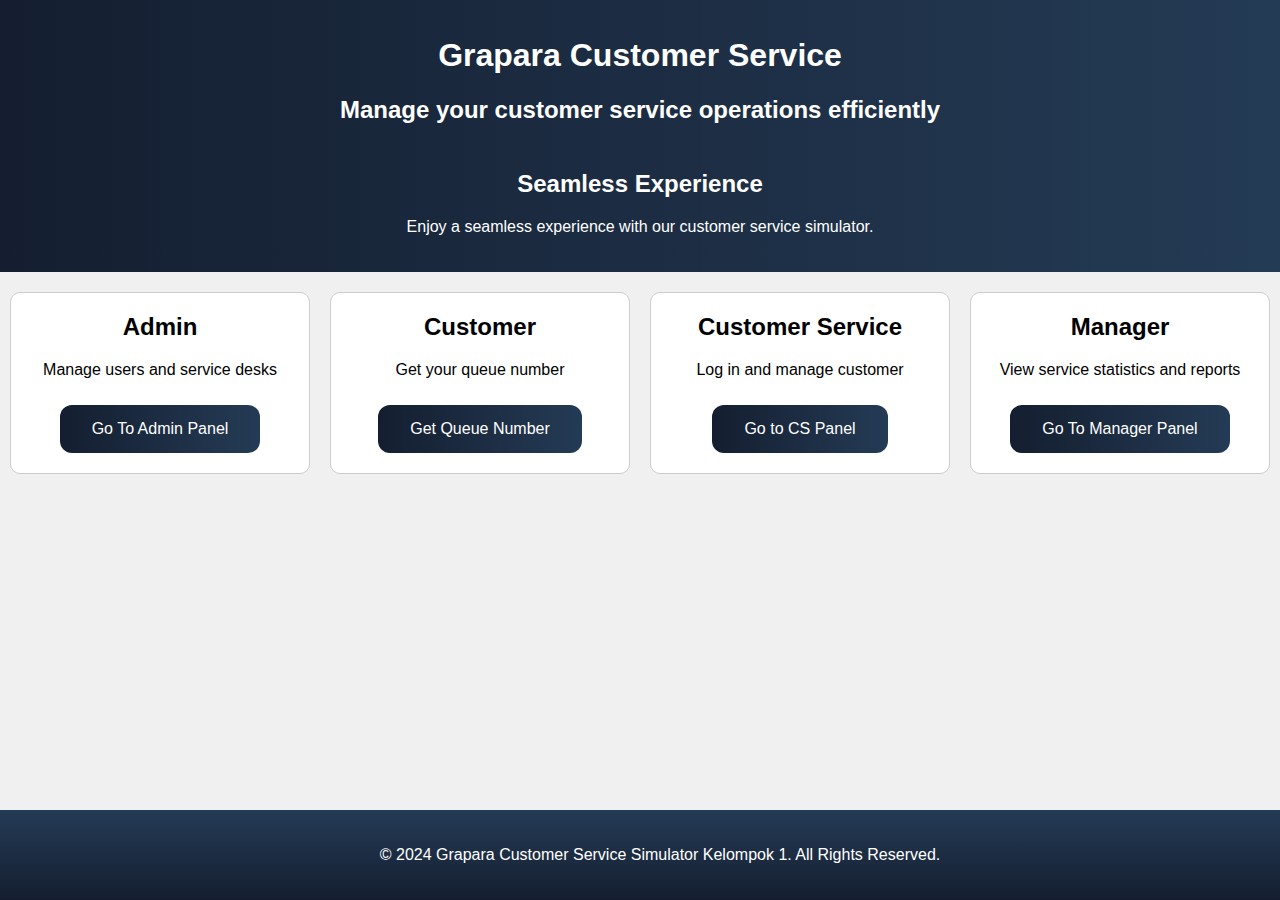
<file: index.html>
<!DOCTYPE html>
<html lang="en">
<head>
    <meta charset="UTF-8">
    <meta name="viewport" content="width=device-width, initial-scale=1.0">
    <title>Customer Service</title>
    <link rel="stylesheet" href="styles.css">
</head>
<body>
    <header>
        <h1>Grapara Customer Service</h1>
        <h2>Manage your customer service operations efficiently</h2>
    </header>

     <div id="loginPopup" class="login-popup">
        <div class="login-popup-content">
            <h1 class="log1n">Login</h1>
            <span class="close" onclick="closeLoginPopup()">&times;</span>
            <input type="text" placeholder="Username" id="username">
            <input type="password" placeholder="Password" id="password">
            <button onclick="authenticateAndRedirect()">Login</button>
        </div>
    </div>

    <div class="carousel-container">
        <div class="carousel-slide">
            <div class="carousel-text">
                <h2>Seamless Experience</h2>
                <p>Enjoy a seamless experience with our customer service simulator.</p>
            </div>
            <div class="carousel-text">
                <h2>Efficient Customer Support</h2>
                <p>We provide efficient customer support to handle all your queries.</p>
            </div>
            <div class="carousel-text">
                <h2>24/7 Availability</h2>
                <p>Our customer service is available 24/7 to assist you.</p>
            </div>
        </div>
    </div>

    <div class="section-container">
        <div class="section">
        <h2>Admin</h2>
        <p>Manage users and service desks</p>
        <button class="nav-button" onclick="showLoginPopup()">Go To Admin Panel</button>
        </div>
        <div class="section">
            <h2>Customer</h2>
            <p>Get your queue number</p>
            <a href="customer.html" class="nav-button" id="customer">Get Queue Number</a>
        </div>
        <div class="section">
            <h2>Customer Service</h2>
            <p>Log in and manage customer</p>
            <a href="cs.html" class="nav-button">Go to CS Panel</a>
        </div>
       <div class="section">
        <h2>Manager</h2>
        <p>View service statistics and reports</p>
        <button class="nav-button" onclick="showLoginPopup()">Go To Manager Panel</button>
        </div>
    </div>

    <footer class="footer"><p>© 2024 Grapara Customer Service Simulator Kelompok 1. All Rights Reserved.</p></footer>

    <script src="scripts.js"></script>
</body>
</html>
</file>
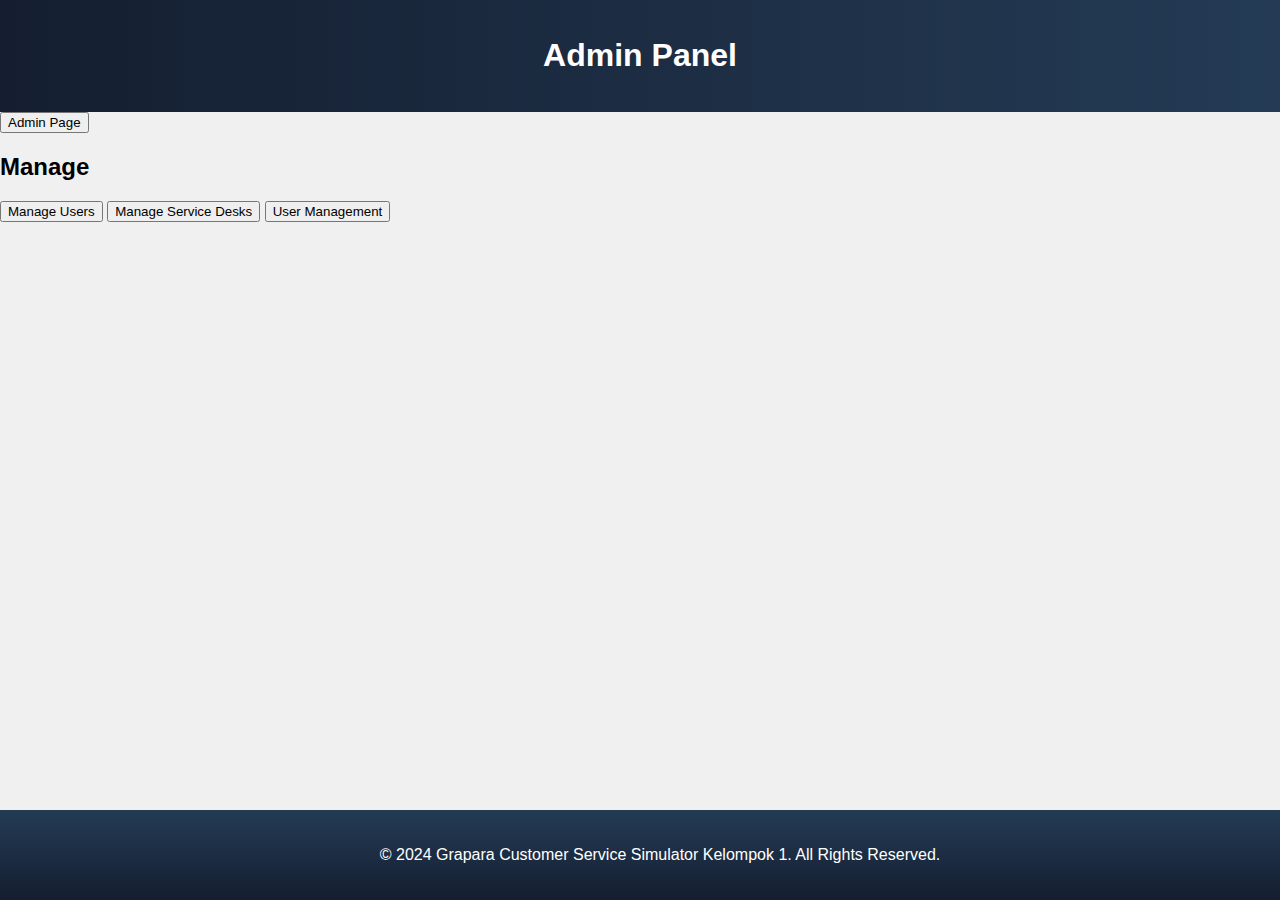
<file: admin.html>
<!DOCTYPE html>
<html lang="en">
<head>
    <meta charset="UTF-8">
    <meta name="viewport" content="width=device-width, initial-scale=1.0">
    <title>Admin Page</title>
    <link rel="stylesheet" href="styles.css">
    <script src="admin.js"></script>
</head>
<body>
    <header>
        <h1>Admin Panel</h1>
    </header>

    <button id="adminPageBtn">Admin Page</button>

    <div class="container">
        <div class="sidebar">
            <h2>Manage</h2>
            <button id="manageUsersBtn">Manage Users</button>
            <button id="manageDesksBtn">Manage Service Desks</button>
            <button id="userManagementBtn">User Management</button>
        </div>
        <div class="main">
            <div id="manageUsers" style="display: none;">
                <!-- Konten untuk Manage Users -->
            </div>
            <div id="manageDesks" style="display: none;">
                <!-- Konten untuk Manage Service Desks -->
            </div>
            <div id="userManagement" style="display: none;">
                <!-- Konten untuk User Management -->
            </div>
        </div>
    </div>

    <footer class="footer"><p>© 2024 Grapara Customer Service Simulator Kelompok 1. All Rights Reserved.</p></footer>
</body>
</html>
</file>
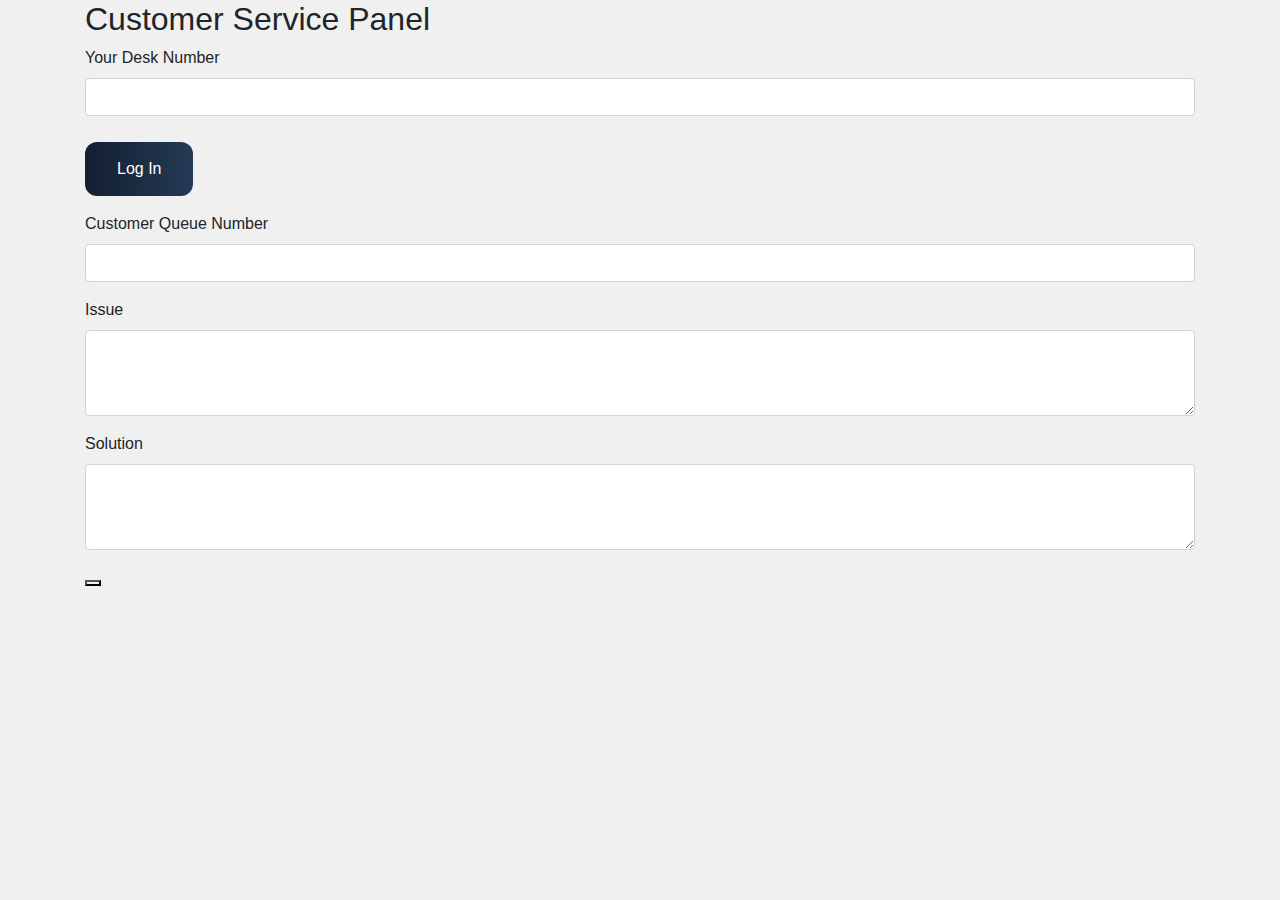
<file: cs.html>
<!DOCTYPE html>
<html lang="en">
<head>
    <meta charset="UTF-8">
    <meta name="viewport" content="width=device-width, initial-scale=1.0">
    <title>Customer Service - Grapara</title>
    <link rel="stylesheet" href="https://stackpath.bootstrapcdn.com/bootstrap/4.5.2/css/bootstrap.min.css">
    <link rel="stylesheet" href="styles.css">
</head>
<body>

<div class="container">
    <h2>Customer Service Panel</h2>
    <form id="
    csForm">
    <div class="form-group">
        <label for="deskNumber">Your Desk Number</label>
        <input type="number" class="form-control" id="deskNumber" required>
    </div>
    <button type="submit" class="nav-button">Log In</button>
</form>
<div id="customerQueue" class="mt-3">
    <!-- Queue number of the customer being served will be displayed here -->
</div>
<form id="recordForm" class="mt-3">
    <div class="form-group">
        <label for="customerQueueNumber">Customer Queue Number</label>
        <input type="number" class="form-control" id="customerQueueNumber" required>
    </div>
    <div class="form-group">
        <label for="issue">Issue</label>
        <textarea class="form-control" id="issue" rows="3" required></textarea>
    </div>
    <div class="form-group">
        <label for="solution">Solution</label>
        <textarea class="form-control" id="solution" rows="3" required></textarea>
    </div>
    <button type="submit" class="nav-button>Record"</button>
</form>
</div>

<script src="https://code.jquery.com/jquery-3.5.1.slim.min.js"></script>
<script src="https://cdn.jsdelivr.net/npm/@popperjs/core@2.5.4/dist/umd/popper.min.js"></script>
<script src="https://stackpath.bootstrapcdn.com/bootstrap/4.5.2/js/bootstrap.min.js"></script>

</body>
</html>
</file>
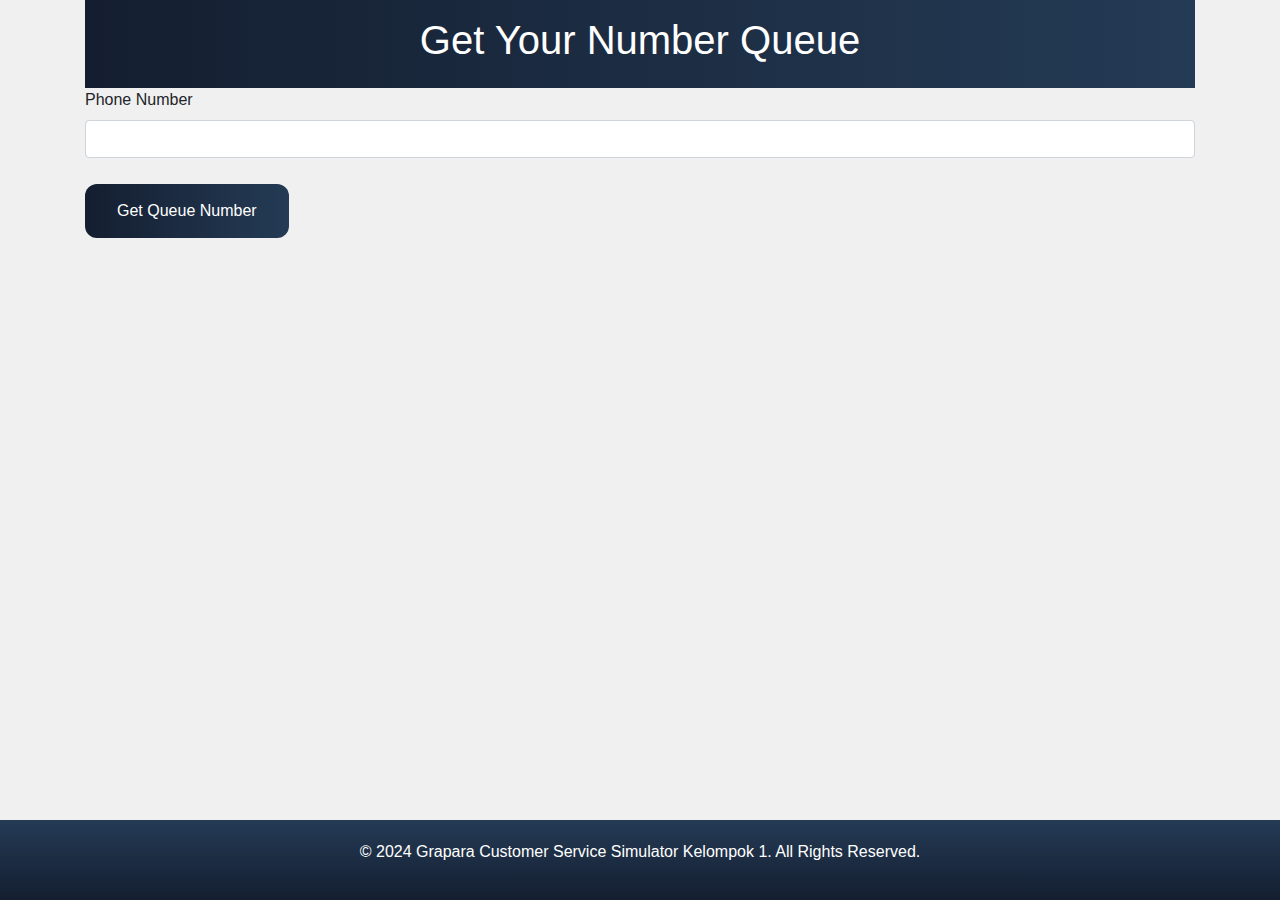
<file: customer.html>
<!DOCTYPE html>
<html lang="en">
<head>
    <meta charset="UTF-8">
    <meta name="viewport" content="width=device-width, initial-scale=1.0">
    <title>Customer - Grapara</title>
    <link rel="stylesheet" href="https://stackpath.bootstrapcdn.com/bootstrap/4.5.2/css/bootstrap.min.css">
    <link rel="stylesheet" href="styles.css">
</head>
<body>

<div class="container">
</head>
<body>
    <header>
        <h1>Get Your Number Queue</h1>
    </header>

    <form id="queueForm">
        <div class="form-group">
            <label for="phone">Phone Number</label>
            <input type="tel" class="form-control" id="phone" required>
        </div>
        <a type="submit" class="nav-button">Get Queue Number</a>
    </form>
    <div id="queueNumber" class="mt-3">
        <!-- Queue number will be displayed here -->
    </div>
</div>

<footer class="footer"><p>© 2024 Grapara Customer Service Simulator Kelompok 1. All Rights Reserved.</p></footer>

<script src="https://code.jquery.com/jquery-3.5.1.slim.min.js"></script>
<script src="https://cdn.jsdelivr.net/npm/@popperjs/core@2.5.4/dist/umd/popper.min.js"></script>
<script src="https://stackpath.bootstrapcdn.com/bootstrap/4.5.2/js/bootstrap.min.js"></script>

</body>
</html>
</file>
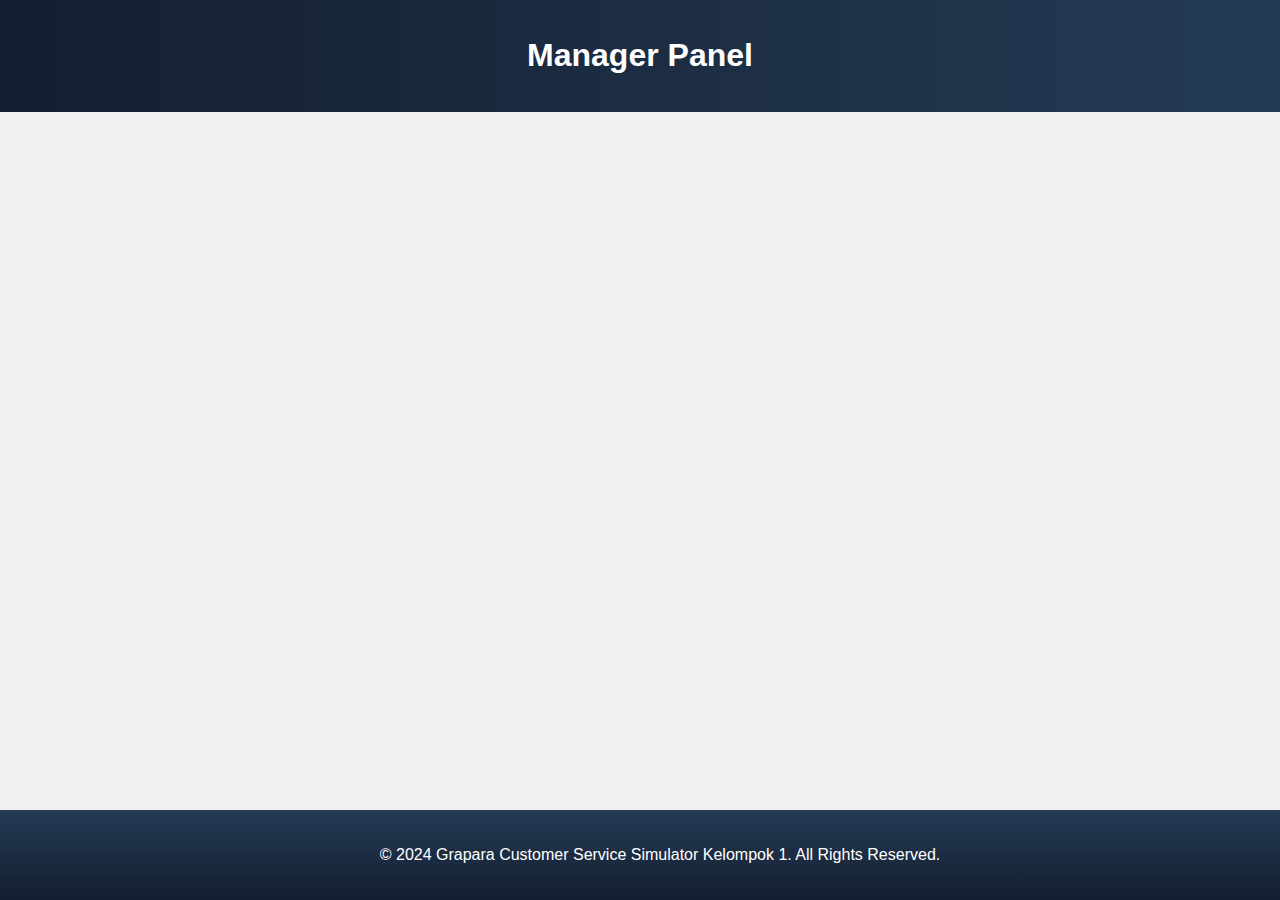
<file: manager.html>
<!DOCTYPE html>
<html lang="en">
<head>
    <meta charset="UTF-8">
    <meta name="viewport" content="width=device-width, initial-scale=1.0">
    <title>Admin Page</title>
    <link rel="stylesheet" href="styles.css">
    <script src="admin.js"></script>
</head>
<body>
    <header>
        <h1>Manager Panel</h1>
    </header>


    <footer class="footer">
        <p>© 2024 Grapara Customer Service Simulator Kelompok 1. All Rights Reserved.</p>
    </footer>
</body>
</html>
</file>
<file: styles.css>
body {
    font-family: Arial, sans-serif;
    background-color: #f0f0f0;
    margin: 0;
    padding: 0;
}

header {
    background: linear-gradient(to right, #141e30, #243b55);
    color: white;
    text-align: center;
    padding: 1em;
}

.log1n{
color: black;
font-family: monospace;
}

.login-popup {
    display: none; 
    position: fixed;
    top: 0;
    left: 0;
    width: 100%;
    height: 100%;
    background-color: rgba(0, 0, 0, 0.5);
    z-index: 999; 
}

.login-popup-content {
    background-color: #fefefe;
    margin: 20% auto; 
    padding: 20px;
    border: 1px solid #888;
    width: 300px;
    border-radius: 10px;
    box-shadow: 0 0 10px rgba(0, 0, 0, 0.3);
    position: relative;
}

.close {
    position: absolute;
    top: 5px;
    right: 10px;
    font-size: 20px;
    cursor: pointer;
}

.login-popup-content input[type="text"],
.login-popup-content input[type="password"] {
    width: 100%;
    padding: 10px;
    margin: 5px 0;
    box-sizing: border-box;
}

.login-popup-content button {
    margin-top: 10px;
    width: 100%;
    background: linear-gradient(to right, #141e30, #243b55);
    color: white;
    padding: 10px;
    border: none;
    border-radius: 5px;
    cursor: pointer;
}

.login-popup-content button:hover {
    background-color: #45a049;
}


.carousel-container {
    background: linear-gradient(to right, #141e30, #243b55);
    color: white;
    width: 100%;
    overflow: hidden;
    display: flex;
    justify-content: center;
    align-items: center;
    position: relative;
    margin-top: -30px;
    margin-bottom: 20px;
}

.carousel-slide {
    display: flex;
    width: 300%;
    transition: transform 0.5s ease;
}

.carousel-text {
    min-width: 100%;
    padding: 20px;
    text-align: center;
    box-sizing: border-box;
}

.section-container {
    display: flex;
    justify-content: space-around;
    align-items: flex-start;
    flex-wrap: wrap;
}

.section {
    width: calc(25% - 20px);
    background-color: white;
    padding: 20px;
    text-align: center;
    box-sizing: border-box;
    border: 1px solid #ccc;
    border-radius: 10px;
    margin-bottom: 20px;
}

.section h2 {
    margin-top: 0;
}

.nav-button {
    background: linear-gradient(to right, #141e30, #243b55);
    border: none;
    color: white;
    padding: 15px 32px;
    text-align: center;
    text-decoration: none;
    display: inline-block;
    font-size: 16px;
    margin-top: 10px;
    cursor: pointer;
    border-radius: 12px;
    transition: background-color 0.3s ease;
}

.nav-button:hover {
    background-color: #45a049;
}

.footer {
    background: linear-gradient(to top, #141e30, #243b55);
    color: white;
    text-align: center;
    padding: 20px;
    position: fixed;
    bottom: 0;
    width: 100%;
    left: 0;
}
</file>
